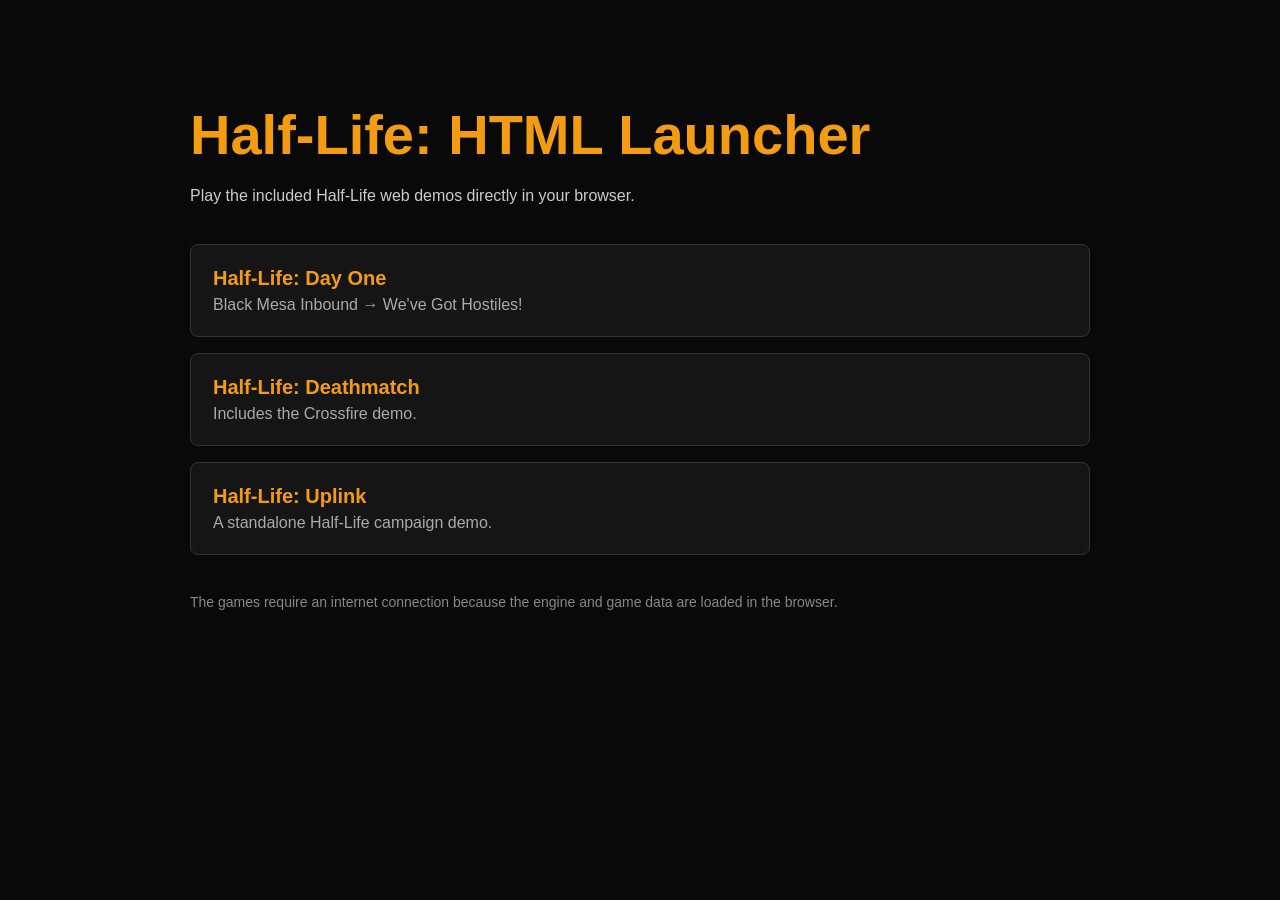
<file: index.html>
<!DOCTYPE html>
<html lang="en">
<head>
    <meta charset="UTF-8">
    <meta name="viewport" content="width=device-width, initial-scale=1.0">
    <title>Half-Life Launcher</title>
    <link rel="stylesheet" href="launcher.css">
</head>
<body>
    <main class="launcher">
        <h1>Half-Life: HTML Launcher</h1>
        <p>Play the included Half-Life web demos directly in your browser.</p>

        <section class="games" aria-label="Half-Life demos">
            <a class="game" href="./html/dayone.html">
                <strong>Half-Life: Day One</strong>
                <span>Black Mesa Inbound → We've Got Hostiles!</span>
            </a>
            <a class="game" href="./html/hldm.html">
                <strong>Half-Life: Deathmatch</strong>
                <span>Includes the Crossfire demo.</span>
            </a>
            <a class="game" href="./html/uplink.html">
                <strong>Half-Life: Uplink</strong>
                <span>A standalone Half-Life campaign demo.</span>
            </a>
        </section>

        <p class="note">The games require an internet connection because the engine and game data are loaded in the browser.</p>
    </main>
</body>
</html>
</file>
<file: launcher.css>
:root {
    color-scheme: dark;
    font-family: Arial, Helvetica, sans-serif;
}

* {
    box-sizing: border-box;
}

body {
    margin: 0;
    min-height: 100vh;
    background: #090909;
    color: #eee;
}

.launcher {
    width: min(900px, calc(100% - 32px));
    margin: 0 auto;
    padding: 64px 0;
}

h1 {
    margin-bottom: 12px;
    color: #f39c12;
    font-size: clamp(32px, 6vw, 56px);
}

p {
    color: #ccc;
    line-height: 1.6;
}

.games {
    display: grid;
    gap: 16px;
    margin: 36px 0;
}

.game {
    display: block;
    padding: 22px;
    border: 1px solid #333;
    border-radius: 8px;
    background: #151515;
    color: #f39c12;
    text-decoration: none;
    transition: transform .15s ease, border-color .15s ease, background .15s ease;
}

.game:hover,
.game:focus-visible {
    transform: translateY(-2px);
    border-color: #f39c12;
    background: #1d1d1d;
}

.game strong,
.game span {
    display: block;
}

.game strong {
    margin-bottom: 6px;
    font-size: 20px;
}

.game span {
    color: #aaa;
}

.note {
    font-size: 14px;
    color: #888;
}
</file>
